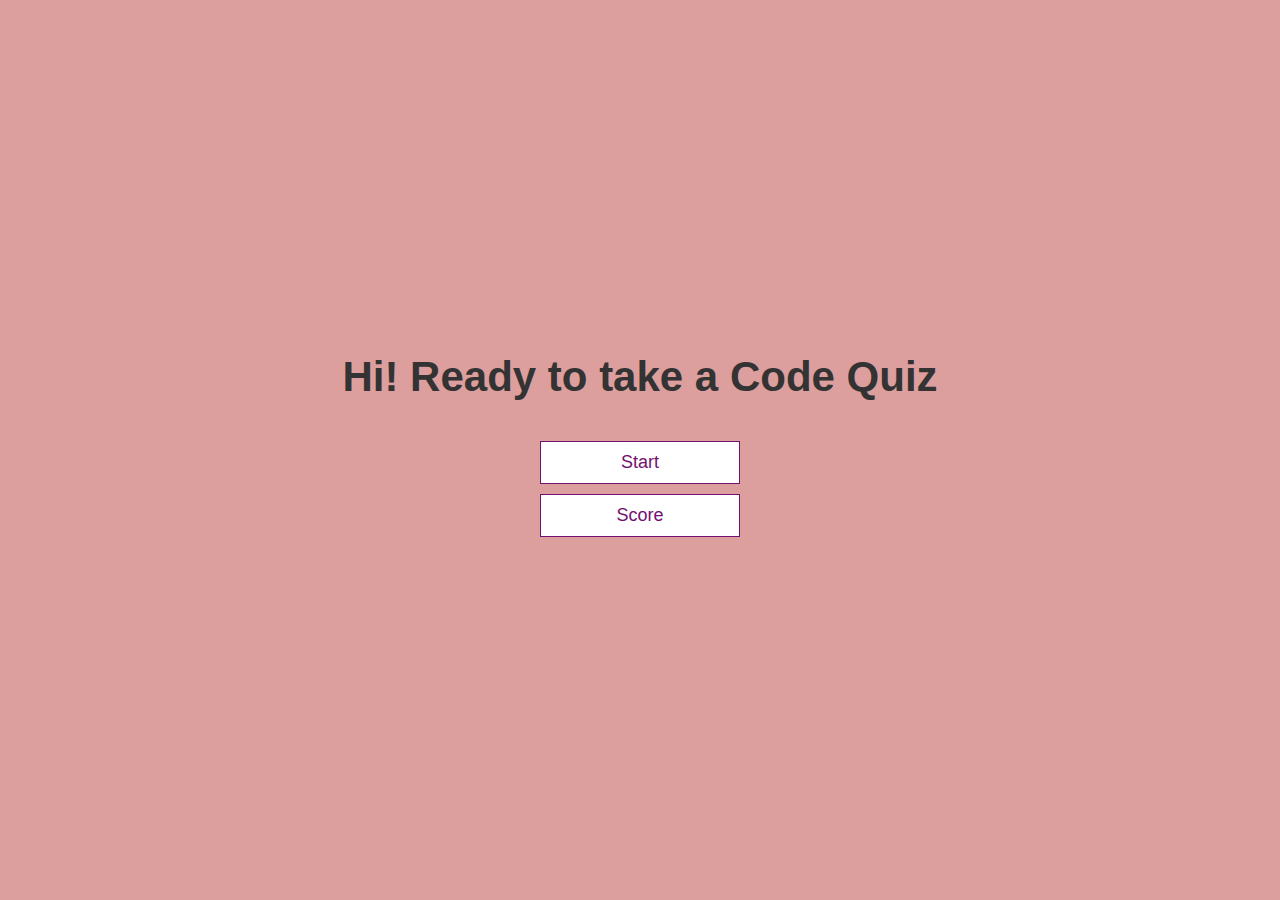
<file: index.html>
<!DOCTYPE html>
<html lang="en">

<head>
    <meta charset="UTF-8">
    <meta http-equiv="X-UA-Compatible" content="IE=edge">
    <meta name="viewport" content="width=device-width, initial-scale=1.0">
    <title>Module 4 Challenge</title>
    <link rel="stylesheet" href="resources/css/style.css">
</head>

<body>
    <div class="container">
        <div id="home" class="flex-center flex-column">
            <h2 >Hi! Ready to take a Code Quiz</h2>

            <a class="button" href="./game.html">Start</a>
            <a class="button" href="./hiscores.html">Score</a>

        </div>
    </div>


</body>

</html>
</file>
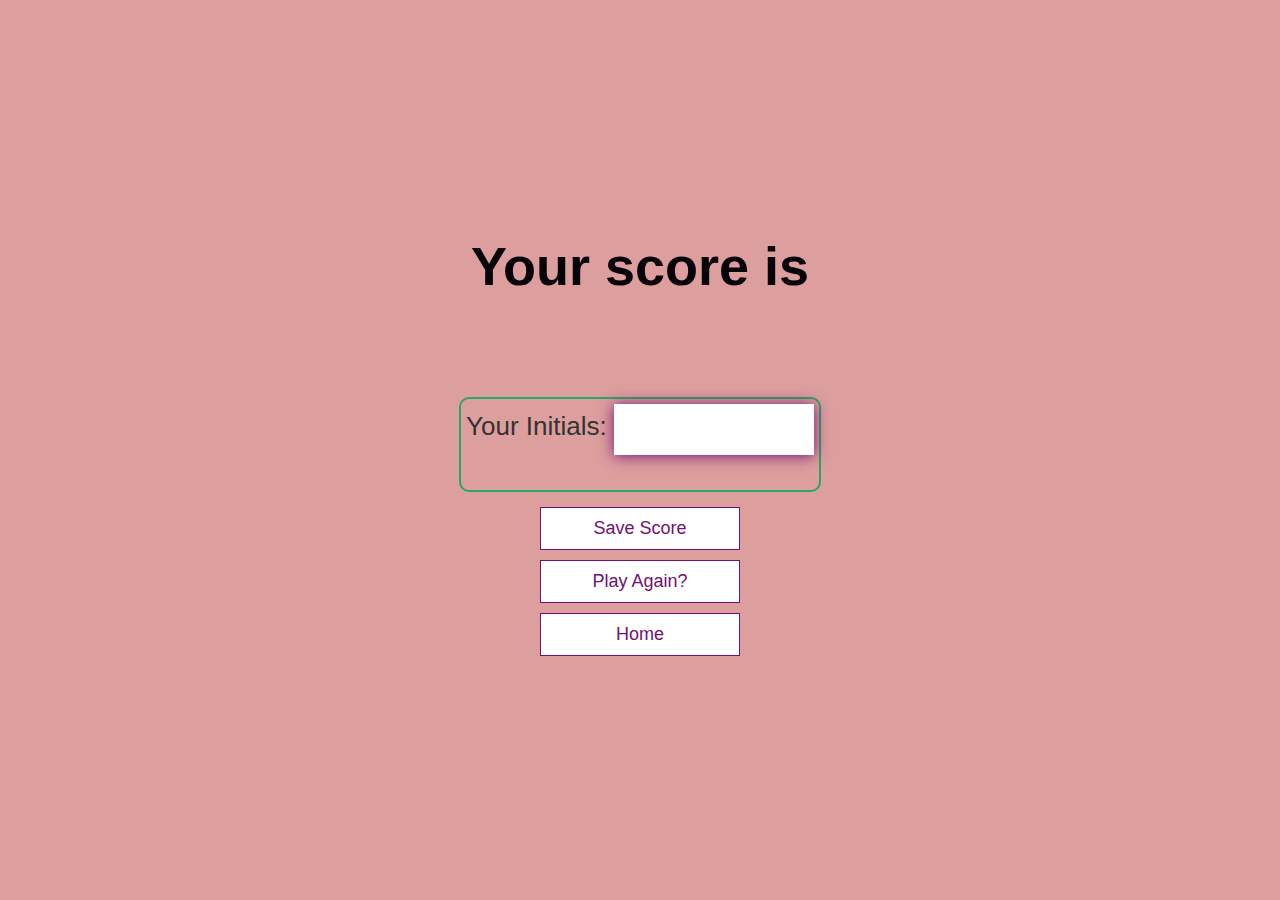
<file: endgame.html>
<!DOCTYPE html>
<html lang="en">

<head>
    <meta charset="UTF-8">
    <meta http-equiv="X-UA-Compatible" content="IE=edge">
    <meta name="viewport" content="width=device-width, initial-scale=1.0">
    <link rel="stylesheet" href="./resources/css/style.css">
    <title>Game Over</title>
</head>

<body>
    <div class="container">
        <div id="end" class="flex-center flex-column">
            <h1> Your score is</h1>
            <h1 id="finalScore"></h1>
            <form>
                <div class="left"><label for="" class="form-control"> Your Initials: </label>  <input type="text" name="username" id="username" placeholder="username" />
                </div>
                <button type="submit" class="button" id="saveScoreButton" onclick="saveHighScores(event)">Save
                  Score </button>
            </form>
            <a href="game.html" class="button">Play Again?</a>
            <a href="index.html" class="button">Home</a>
           

        </div>
        
    </div>

    <script src="./resources/js/hiscores.js"></script>

</body>

</html>
</file>
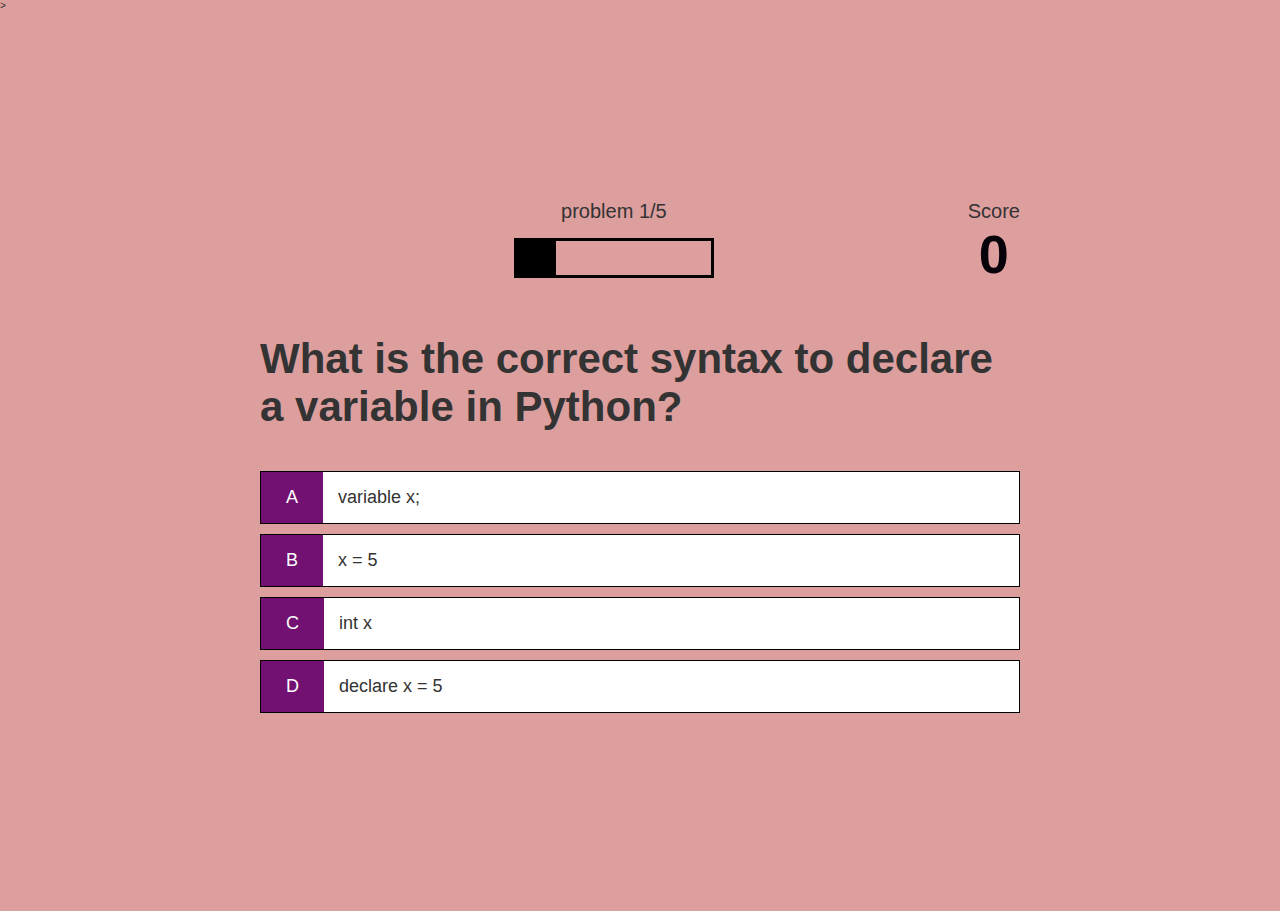
<file: game.html>
<!DOCTYPE html>
<html lang="en">

<head>
    <meta charset="UTF-8" />
    <meta name="viewport" content="width=device-width, initial-scale=1.0" />
    <meta http-equiv="X-UA-Compatible" content="ie=edge" />
    <title>The Game</title>
    <link rel="stylesheet" href="./resources/css/style.css" />
    >
</head>

<body>
    <div class="container">
        <div id="game" class="justify-center flex-column">
            <div id="hud">
                <div id="time"></div>
            <div id="hud-item">
                    <p id="progressText" class="hud-prefix">
                        problem
                    </p>
                    <div id="progressBar">
                        <div id="progressBarFull"></div>
                    </div>
                </div>
                <div id="hud-item">
                    <p class="hud-prefix">
                        Score
                    </p>
                    <h1 class="hud-main-text" id="score">
                        0
                        
                    </h1>
                </div>
            </div>
            <h2 id="problem">What is the answer to this problems?</h2>
            <div class="choice-container">
                <p class="choice-prefix">A</p>
                <p class="choice-text" data-number="1">Choice 1</p>
            </div>
            <div class="choice-container">
                <p class="choice-prefix">B</p>
                <p class="choice-text" data-number="2">Choice 2</p>
            </div>
            <div class="choice-container">
                <p class="choice-prefix">C</p>
                <p class="choice-text" data-number="3">Choice 3</p>
            </div>
            <div class="choice-container">
                <p class="choice-prefix">D</p>
                <p class="choice-text" data-number="4">Choice 4</p>
            </div>
        </div>
    </div>
    <script src="./resources/js/script.js"></script>
</body>

</html>
</file>
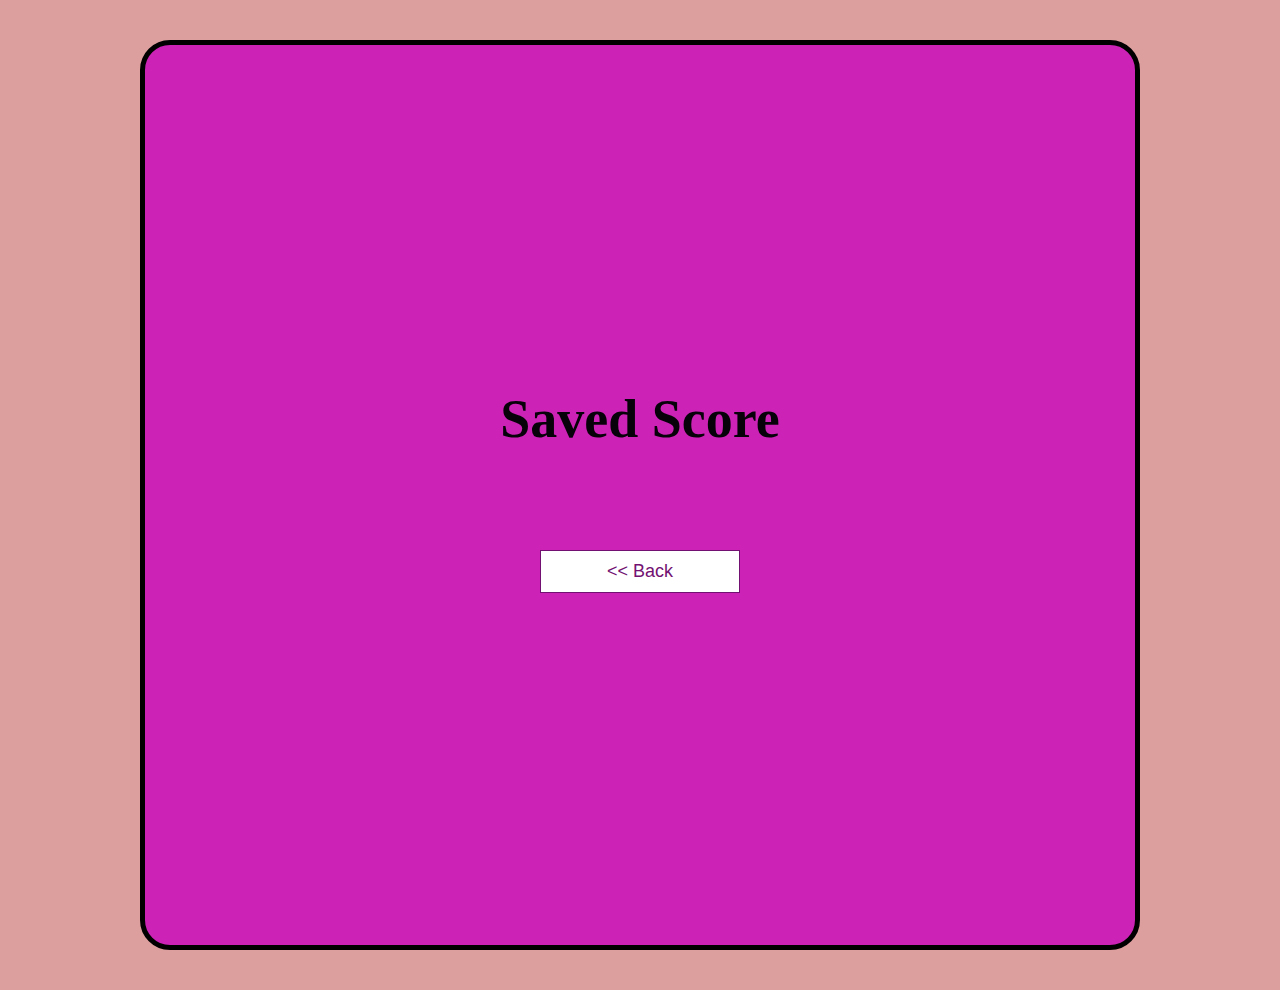
<file: hiscores.html>
<!DOCTYPE html>
<html lang="en">
  <head>
    <meta charset="UTF-8" />
    <meta name="viewport" content="width=device-width, initial-scale=1.0" />
    <meta http-equiv="X-UA-Compatible" content="ie=edge" />
    <title>High Scores List</title>
    <link rel="stylesheet" href="./resources/css/style.css" />
  </head>
  <body>
    <div class="sorround">
    <div class="container">
      <div id="hiScores" class="flex-center flex-column">
        <h1 class="heading1" >Saved Score</h1>
        <h1 id="finalScore">The score</h1>
        <ul id="hiList"></ul>
        <a class="button" href="/"><< Back</a>
      </div>
    </div>
  </div>
    <script src="./resources/js/hiscores.js">

    </script>
  </body>
</html>
</file>
<file: resources/css/style.css>
:root {
  background-color: #dd9e9e;
  font-size: 62.5%;
}

* {
  box-sizing: border-box;
  font-family: Arial, Helvetica, sans-serif;
  margin: 0;
  padding: 0;
  color: #333;
}

h1,
h2,
h3,
h4 {
  margin-bottom: 1rem;
}

h1 {
  font-size: 5.4rem;
  color: #07010a;
  margin-bottom: 5rem;
}

h1>span {
  font-size: 2.4rem;
  font-weight: 500;
}

h2 {
  font-size: 4.2rem;
  margin-bottom: 4rem;
  font-weight: 700;
}

h3 {
  font-size: 2.8rem;
  font-weight: 500;
}



.container {
  width: 100vw;
  height: 100vh;
  display: flex;
  justify-content: center;
  align-items: center;
  max-width: 80rem;
  margin: 0 auto;
  padding: 2rem;
}

.container>* {
  width: 100%;
}

.flex-column {
  display: flex;
  flex-direction: column;
}

.flex-center {
  justify-content: center;
  align-items: center;
}

.justify-center {
  justify-content: center;
}

.text-center {
  text-align: center;
}

.hidden {
  display: none;
}

/* BUTTONS */
.button {
  font-size: 1.8rem;
  padding: 1rem 0;
  width: 20rem;
  text-align: center;
  border: 0.1rem solid #721172;
  margin-bottom: 1rem;
  text-decoration: none;
  color: #721172;
  background-color: white;
}
.heading1{
  font-family: Algerian;
  width: 100%;
  text-align: center;
}
.left{
  padding: 5px;
  border: 2px solid rgb(41, 168, 98);
  margin-bottom: 15px;
  border-radius: 10px;

}
.form-control{
  font-size: 26px;
}
.sorround{
  margin-left: 140px;
  margin-right: 140px;
  margin-bottom: 40px;
  margin-top: 40px;
color: #721172;
background-color: rgb(204, 34, 181);
  border: 5px solid black;
  border-radius: 30px;
}
.button:hover {
  cursor: pointer;
  padding-left: 3px;
  color: red;
  border-radius: 5px;
  background-color: #c0c0c0;
  box-shadow: 0 0.4rem 1.4rem 0 #e93b9b;
  transform: translateY(-0.1rem);
  transition: transform 20ms;
}

.button[disabled]:hover {
  cursor: not-allowed;
  box-shadow: none;
  transform: none;
}

/* Game CSS */

.choice-container {
  display: flex;
  margin-bottom: 1rem;
  width: 100%;
  font-size: 1.8rem;
  border: 0.1rem solid #000;

  background-color: white;
}

.choice-container:hover {
  cursor: pointer;
  box-shadow: 0 0.4rem 1.4rem 0 #721172;
  transform: translateY(-0.1rem);
  transition: transform 150ms;

}

.choice-prefix {
  padding: 1.5rem 2.5rem;
  background-color: #721172;
  color: white;
}

.choice-text {
  padding: 1.5rem;
  width: 100%;
}

/* Highlight correct || wrong answer */

.correct {
  background-color: rgb(61, 251, 149);
}

.incorrect {
  background-color: rgb(240, 76, 76);
}


/* HUD */

#hud {
  display: flex;
  justify-content: space-between;
}

.hud-prefix {
  text-align: center;
  font-size: 2rem;
}

.hud-main-text {
  text-align: center;
}

#progressBar {
  width: 20rem;
  height: 4rem;
  border: 0.3rem solid #000;
  margin-top: 1.5rem;
}

#progressBarFull {
  height: 3.4rem;
  background-color: #000;
  width: 0%;
}


/* Gameover CSS */

form {
  width: 100%;
  display: flex;
  flex-direction: column;
  align-items: center;
}

input {
  margin-bottom: 3rem;
  width: 20rem;
  padding: 1.5rem;
  font-size: 1.8rem;
  border: none;
  box-shadow: 0 0.1rem 1.4rem 0 #721172;

}

input::placeholder {
  color: #fff;
}

/* TIMER  */

#time {
  font-size: 50px;
  padding-top: 2.7rem;
  color: #000000;
}
</file>
